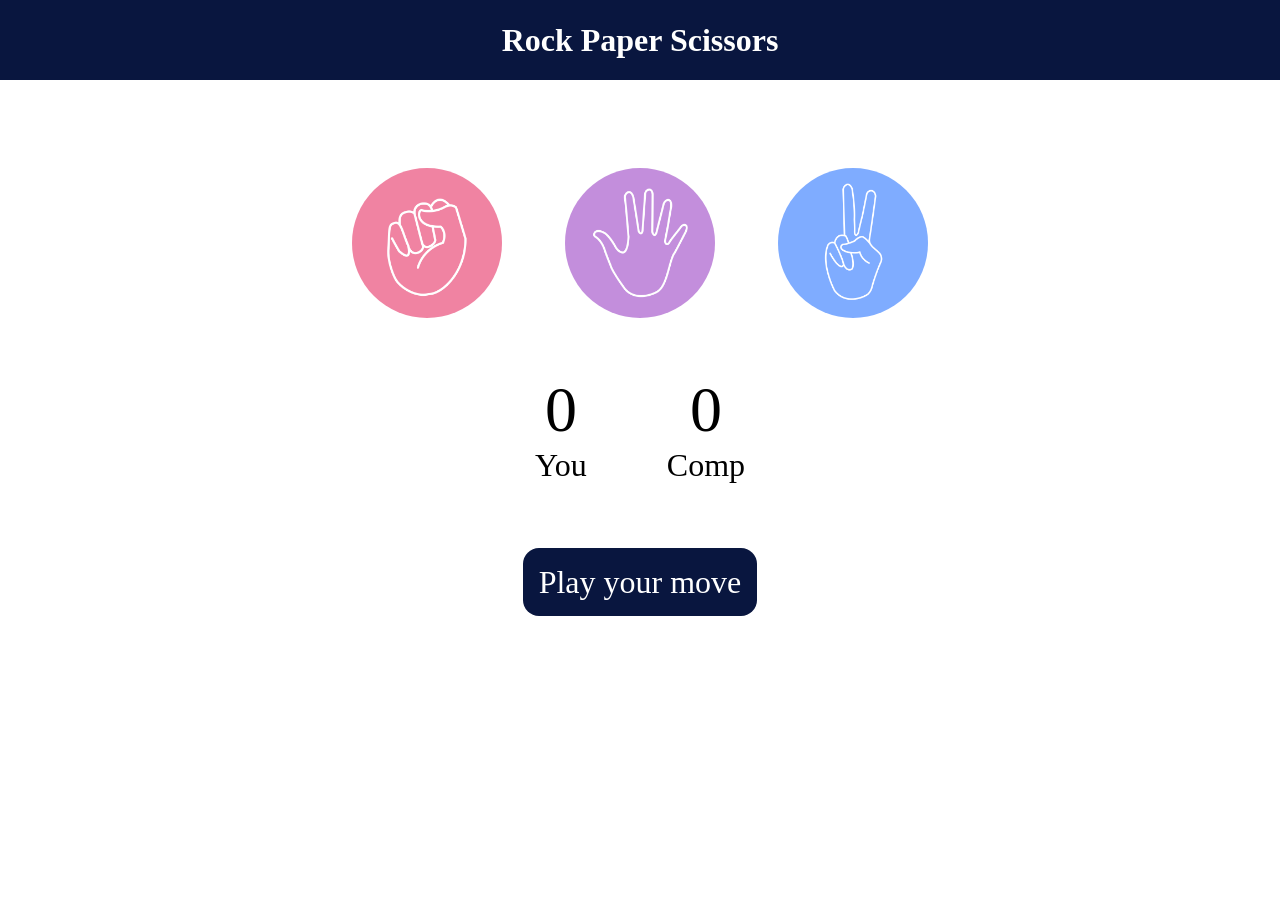
<file: index.html>
<!DOCTYPE html>
<html lang="en">

<head>
    <meta charset="UTF-8">
    <meta name="viewport" content="width=device-width, initial-scale=1.0">
    <title>Rock Paper Scissor Game</title>
    <link rel="stylesheet" href="RPS.css">
</head>

<body>
    <h1>Rock Paper Scissors</h1>
<div class="choices">
    <div class="choice" id="rock">
        <img src="rock.png" alt="">
    </div>
    <div class="choice" id="paper">
        <img src="paper.png" alt="">
    </div>
    <div class="choice" id="scissor">
        <img src="scissors.png" alt="">
    </div>
</div>

    <div class="score-board">
        <div class="score">
            <p id="user-score">0</p>
            <p>You</p>
        </div>
        <div class="score">
            <p id="comp-score">0</p>
            <p>Comp</p>
        </div>
    </div>

    <div class="msg-container">
        <p id="msg">Play your move</p>
    </div>

    <script src="RPS.js"></script>

</body>

</html>
</file>
<file: RPS.css>
* {
    margin: 0;
    padding: 0;
    text-align: center;
}

h1 {
    background-color: rgb(9, 22, 63);
    color: white;
    height: 5rem;
    line-height: 5rem;
}

.choice{
    height: 165px;
    width: 165px;
    display: flex;
    border-radius: 50%;
    justify-content: center;
    align-items: center;
}

.choice:hover{
    /* opacity: 0.5; */
    cursor: pointer;
    background-color: #34323223;
}
img{
    height: 150px;
    width: 150px;
    border-radius: 50%;
    object-fit: cover;
}
.choices{
    display: flex;
    justify-content: center;
    align-items: center;
    gap: 3rem;
    margin-top: 5rem;
}

.score-board{
    display: flex;
    justify-content: center;
    align-items: center;
    font-size: 2rem;
    margin-top: 3rem;
    gap: 5rem;
}

#user-score,
#comp-score{
    font-size: 4rem;
}

.msg-container{
    margin-top: 5rem;
}
#msg{
    display: inline;
    background-color:  rgb(9, 22, 63);
    font-size: 2rem;
    color: white;
    padding: 1rem;
    border-radius: 1rem;

}
</file>
